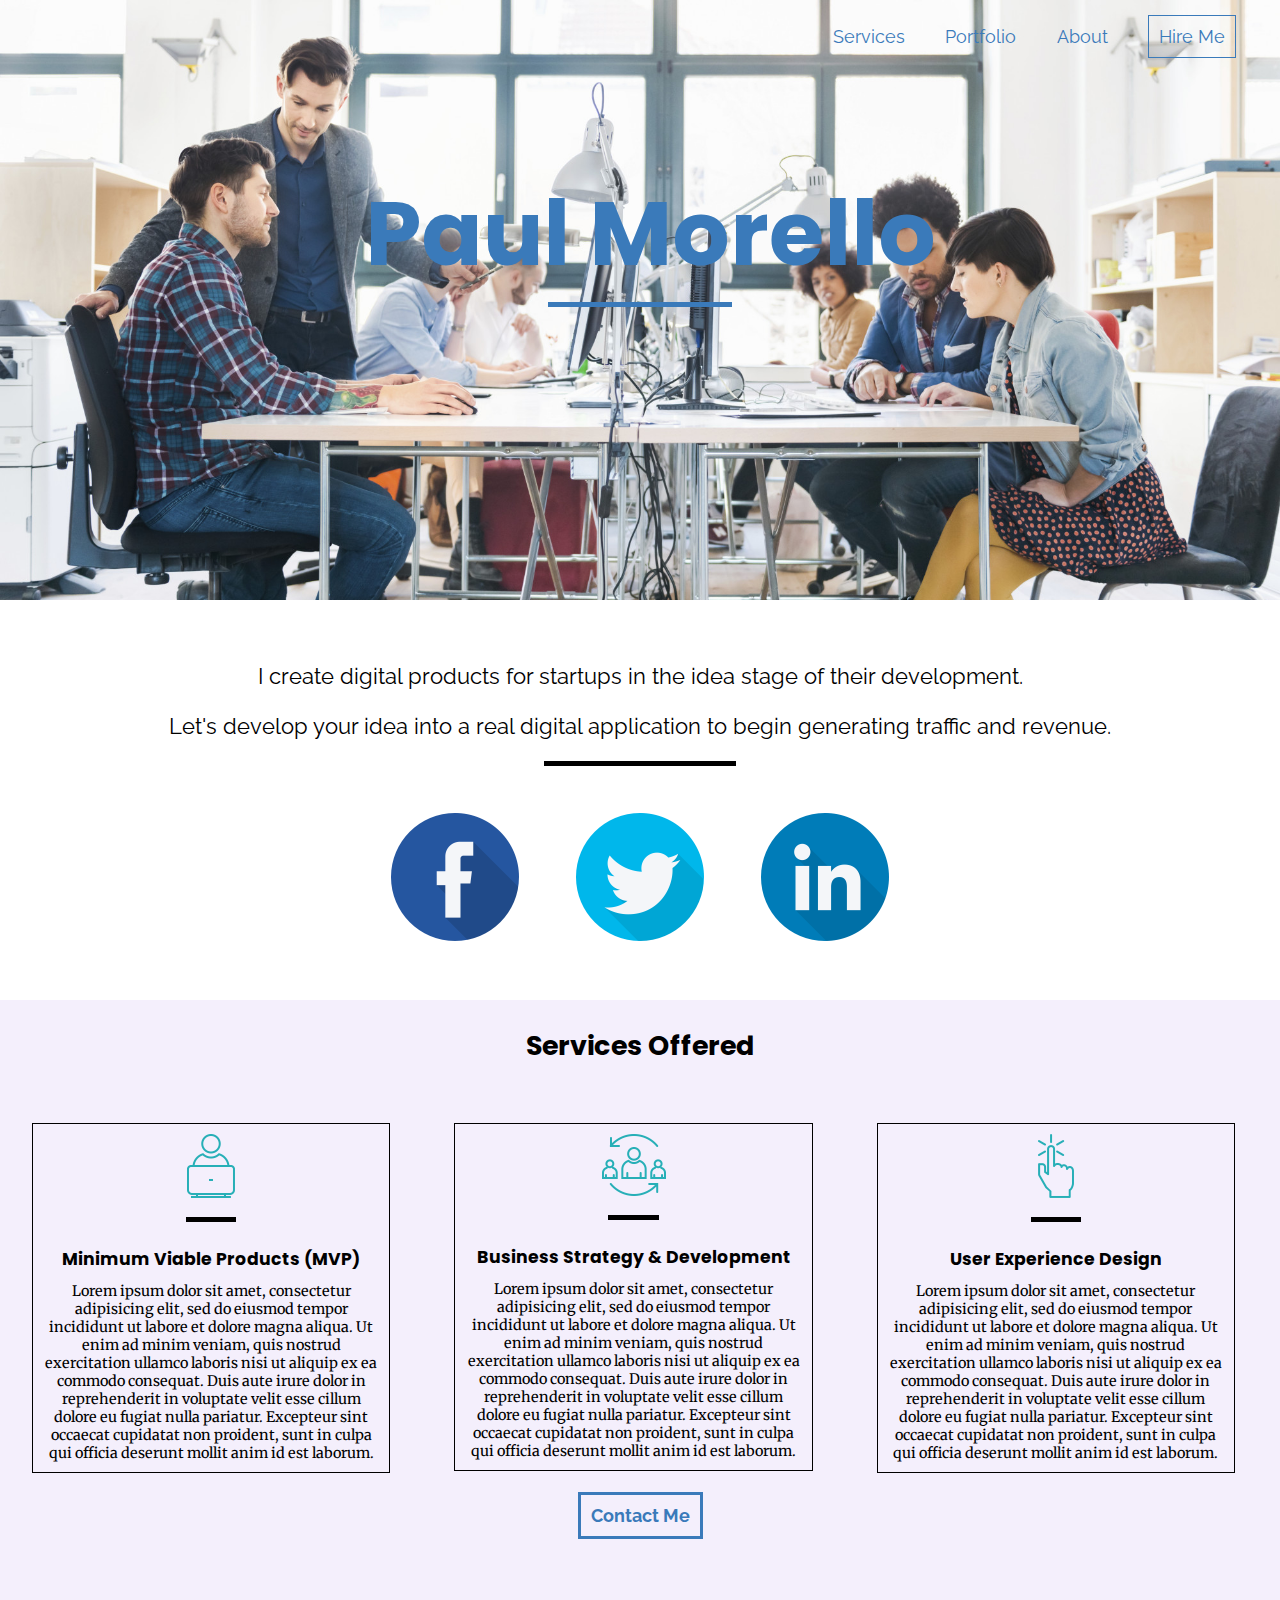
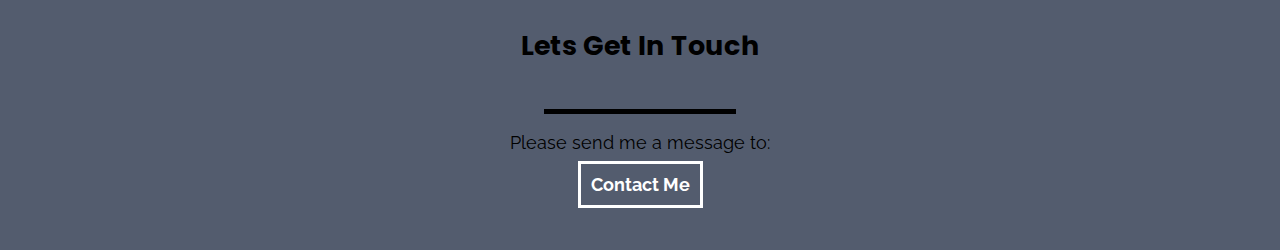
<file: final_project/index.html>
<!DOCTYPE html>
<html>

<head>
	<title>Paul Morello Portfolio</title>
	<link rel="stylesheet" type="text/css" href="css/style.css">
	<meta name="viewport" content="width=device-width, initial-scale=1">
</head>

<body>
	<div id="wrapper">
		<div id="lander">
			<nav>
					<a href="#">Services</a>
					<a href="#">Portfolio</a>
					<a href="#">About</a>
					<a id="hire" href="#">Hire Me</a>
			</nav>
			<header>
				<h1>Paul Morello</h1>
				<hr id="headerline">
			</header>
		</div>

		<div id="two_column">
			<aside id="right">
				<p class="info">I create digital products for startups in the idea stage of their development.</p>

				<br>

				<p class="info">Let's develop your idea into a real digital application to begin generating traffic and revenue.</p>
				<hr>
				<div id="clearfix">
					<img class="social" src="images/facebook.png">
					<img class="social" src="images/twitter.png">
					<img class="social" src="images/linkedin.png">
				</div>
			</aside>
		</div>

		<main>
		<h2>Services Offered</h2>
			<div id="one" class="clearfix">
				<section class="services">	
				    <img src="images/employee.png">
				    <hr>
					<h3>Minimum Viable Products (MVP)</h3>
					<p>Lorem ipsum dolor sit amet, consectetur adipisicing elit, sed do eiusmod
					tempor incididunt ut labore et dolore magna aliqua. Ut enim ad minim veniam,
					quis nostrud exercitation ullamco laboris nisi ut aliquip ex ea commodo
					consequat. Duis aute irure dolor in reprehenderit in voluptate velit esse
					cillum dolore eu fugiat nulla pariatur. Excepteur sint occaecat cupidatat non
					proident, sunt in culpa qui officia deserunt mollit anim id est laborum.</p>
				</section>
				<section class="services">
				    <img src="images/business_strategy.png">
				    <hr>
				    <h3>Business Strategy & Development</h3>
					<p>Lorem ipsum dolor sit amet, consectetur adipisicing elit, sed do eiusmod
					tempor incididunt ut labore et dolore magna aliqua. Ut enim ad minim veniam,
					quis nostrud exercitation ullamco laboris nisi ut aliquip ex ea commodo
					consequat. Duis aute irure dolor in reprehenderit in voluptate velit esse
					cillum dolore eu fugiat nulla pariatur. Excepteur sint occaecat cupidatat non
					proident, sunt in culpa qui officia deserunt mollit anim id est laborum.</p>
				</section>
				<section class="services">
					<img src="images/ux.png">
					<hr>
					<h3>User Experience Design</h3>
					<p>Lorem ipsum dolor sit amet, consectetur adipisicing elit, sed do eiusmod
					tempor incididunt ut labore et dolore magna aliqua. Ut enim ad minim veniam,
					quis nostrud exercitation ullamco laboris nisi ut aliquip ex ea commodo
					consequat. Duis aute irure dolor in reprehenderit in voluptate velit esse
					cillum dolore eu fugiat nulla pariatur. Excepteur sint occaecat cupidatat non
					proident, sunt in culpa qui officia deserunt mollit anim id est laborum.</p>
				</section>
			</div>	
			<a id="contact" href="#">Contact Me</a>
		</main>	

		<footer>
			<h2>Lets Get In Touch</h2>
			<hr>
			<p id="message">Please send me a message to:</p>
			<br>
			<a id="footcontact" href="mailto:fake@fake.com">Contact Me</a>
		</footer>
	</div>
</body>
</html>
</file>
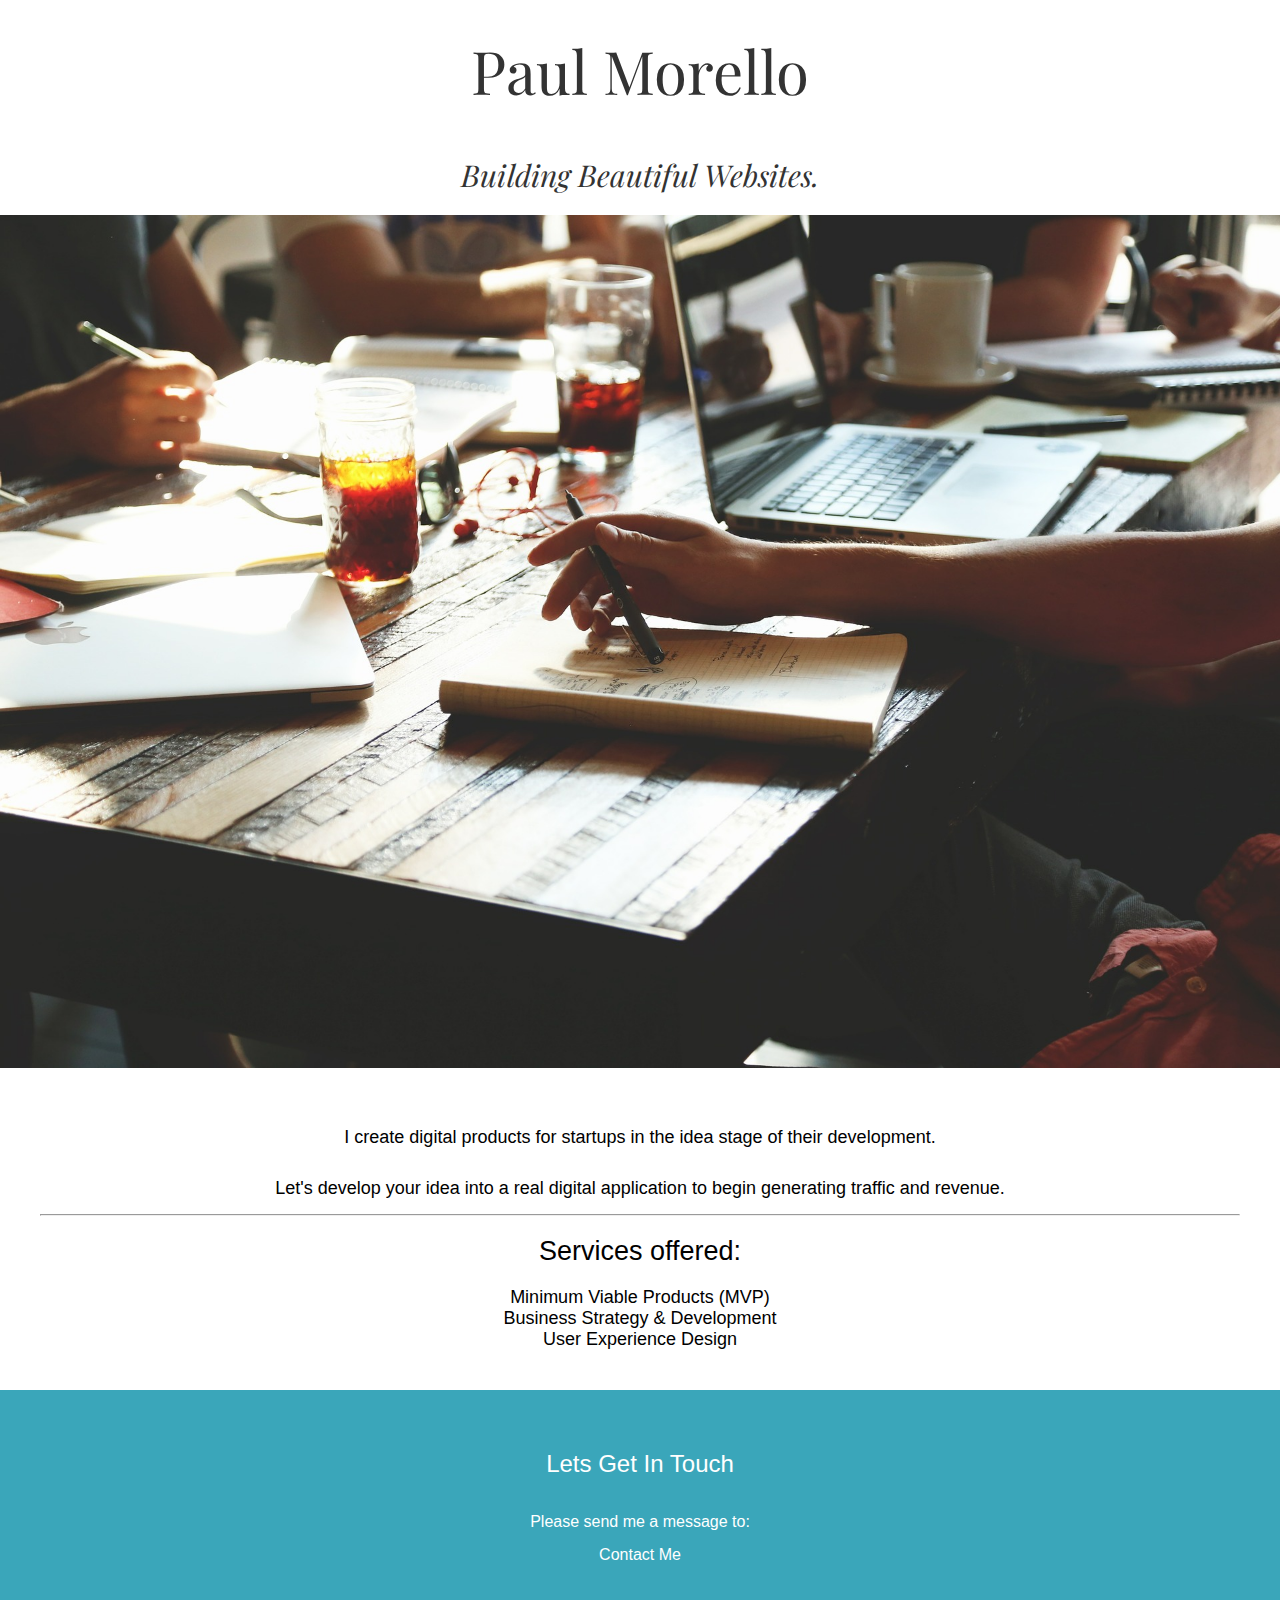
<file: unit_3/index.html>
<!DOCTYPE html>
<html>

<head>
	<title>Paul Morello Portfolio</title>
	<link rel="stylesheet" type="text/css" href="css/style.css">
	<link href="https://fonts.googleapis.com/css?family=Playfair+Display" rel="stylesheet">
</head>

<body>

	<header>
		<h1>Paul Morello</h1>

		<p id="slogan">Building Beautiful Websites.</p>

		<img src="images/startup.jpg" alt="Image of people at work" title="People at work">
	</header>

	<main>
		<p>I create digital products for startups in the idea stage of their development.</p>

		<p>Let's develop your idea into a real digital application to begin generating traffic and revenue.</p>

		<hr>

		<h2>Services offered:</h2>

			<ul>
			    <li>Minimum Viable Products (MVP)</li>
				<li>Business Strategy & Development</li>
				<li>User Experience Design</li>
			</ul>
	</main>	

	<footer>
		<h2>Lets Get In Touch</h2>
		<p>Please send me a message to:</p>
		<a href="mailto:fake@fake.com">Contact Me</a>
	</footer>


</body>
</html>
</file>
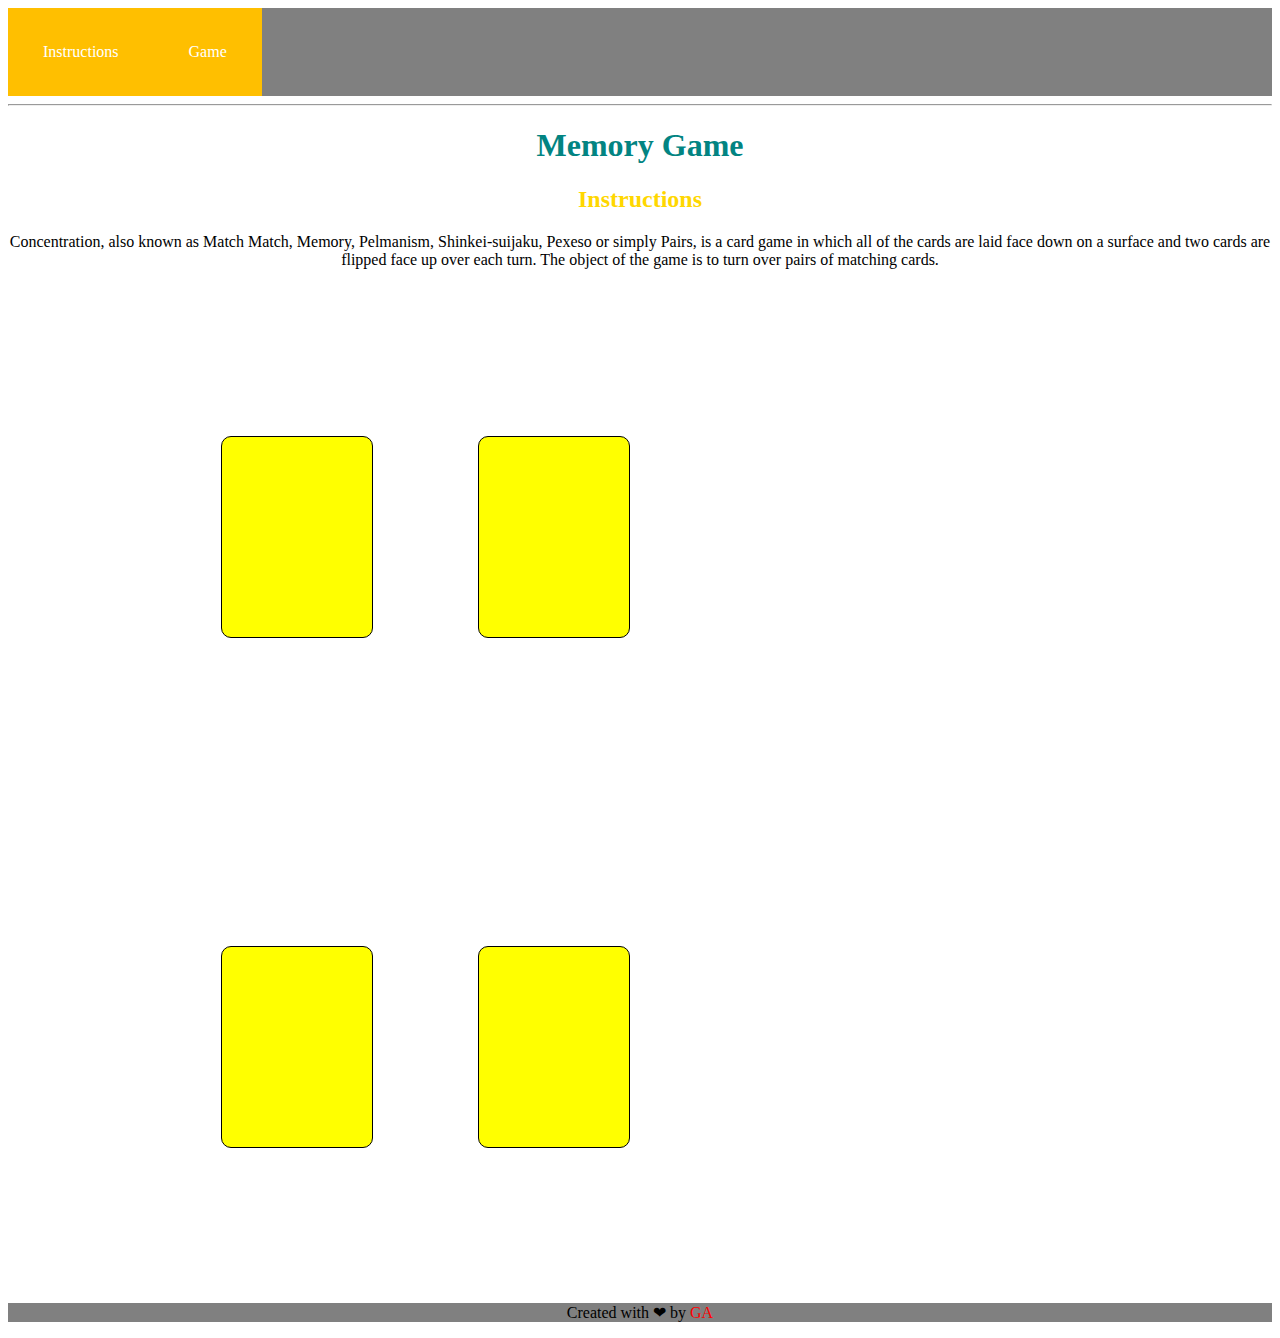
<file: wdi_fundamentals/index.html>
<!DOCTYPE html>

<html>
<head>
	<title>Memory Game</title>
	<link rel="stylesheet" type="text/css" href="css/style.css">
</head>

<body>

	<nav class="clearfix">
		<a href="#">Instructions</a>
		<a href="#">Game</a>
	</nav>

	<hr>

	<h1>Memory Game</h1>

	<h2>Instructions</h2>

	<p>Concentration, also known as Match Match, Memory, Pelmanism, Shinkei-suijaku, Pexeso or simply Pairs, is a card game in which all of the cards are laid face down on a surface and two cards are flipped face up over each turn. The object of the game is to turn over pairs of matching cards.</p>

	<div class="board">
    	<div class="card"></div>
    	<div class="card"></div>
    </div>

    <div class="board">
    	<div class="card"></div>
    	<div class="card"></div>
  	</div>
  	
<footer>
	<p>Created with &#10084 by <span class="name">GA</span></p>
</footer> 	

</body>
</html>
</file>
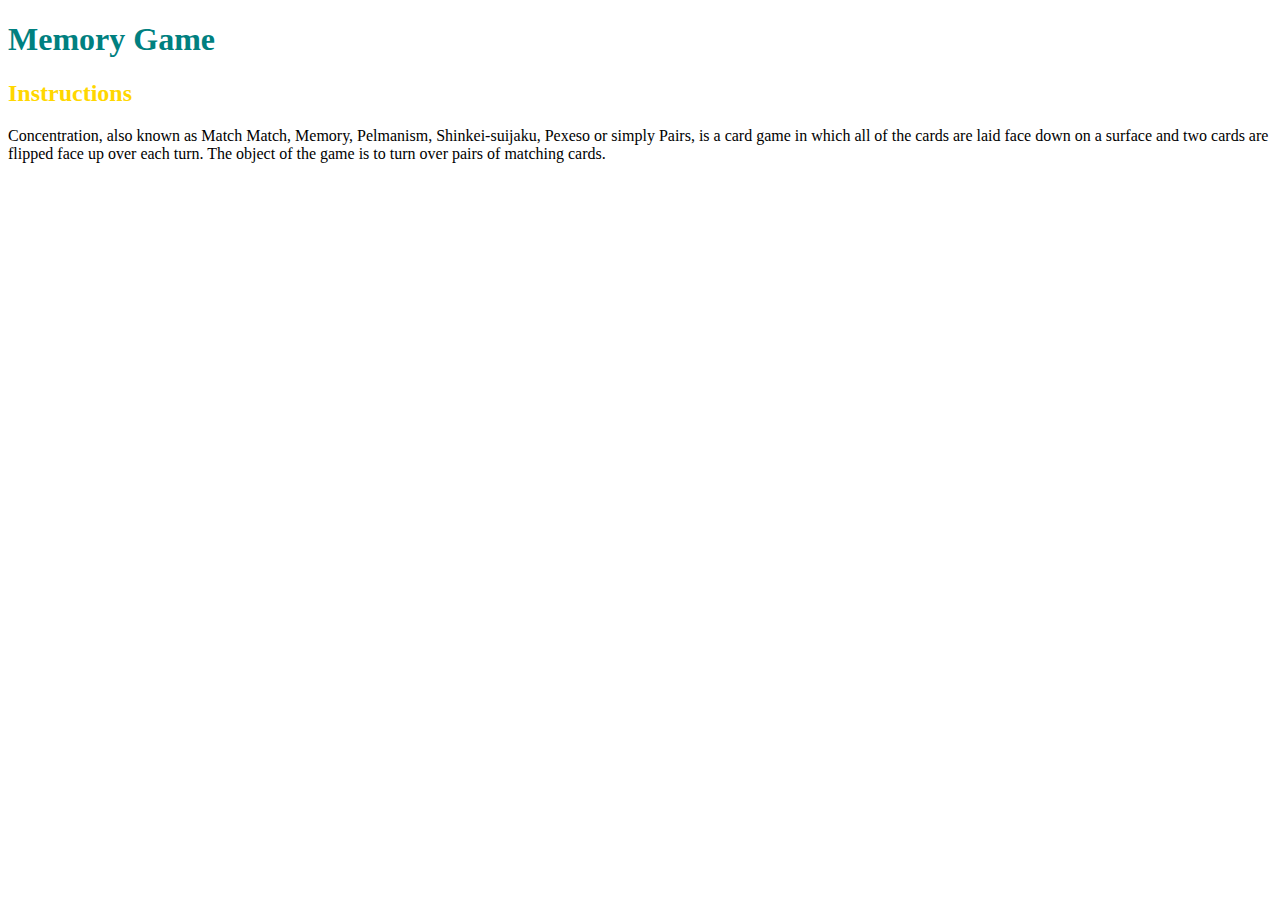
<file: wdi_unit_2/index.html>
<!DOCTYPE html>
<style>

h1 {
	color: teal;
}

h2 {
	color: gold;
}

</style>

<html>
<head>
	<title>Memory Game</title>
</head>
<body>
	<h1>Memory Game</h1>

	<h2>Instructions</h2>

	<p>Concentration, also known as Match Match, Memory, Pelmanism, Shinkei-suijaku, Pexeso or simply Pairs, is a card game in which all of the cards are laid face down on a surface and two cards are flipped face up over each turn. The object of the game is to turn over pairs of matching cards.</p>

</body>
</html>
</file>
<file: final_project/css/style.css>
@import url(https://fonts.googleapis.com/css?family=Poppins:700);
@import url(https://fonts.googleapis.com/css?family=Raleway);
@import url(https://fonts.googleapis.com/css?family=Titillium+Web:600);
@import url(https://fonts.googleapis.com/css?family=Merriweather:300);

* {
	padding: 0;
	margin: 0;
	box-sizing: border-box;
}

body {
	background-color: #E4E1DB;
	font-size: 18px;
	text-align: center;
	position: relative;
	display: block;
}

main {
	background-color: #F4EFFC;
	height: 600px;
}

article {
	font-family: "Merriweather", serif;
	font-size: 1.2em;
}

p {
	font-family: "Merriweather", serif;
	font-size: 1em;
}

hr {
	background-color: black;
	height: 5px;
	width: 15%;
	margin: 1em auto;
	border: none;
}

footer {
	background-color: #535C6E;
	height: 250px;
}

nav {
	float: right;
}

nav a:link {
	font-family: "Raleway", sans-serif;
	color: #3A7ABA;
	margin: 1em;
	text-decoration: none;
}

nav a:hover {
	text-decoration: underline;
}

h1 {
	font-family: "Poppins", sans-serif;
	font-size: 5em;
	color: #3A7ABA;
	padding: 140px 0 0 20px;
	margin: 0;
}

h2 {
	font-family: "Poppins", sans-serif;
	font-size: 1.5em;
	padding: 2% 0;
}

h3 {
	font-family: "Poppins", sans-serif;
	font-size: 1.2em;
	padding: 10px;
}

img {
	max-width: 250px;
}

.clearfix:after {
	visibility: hidden;
	display: block;
	font-size: 0;
	content:"";
	clear: both;
	height: 0;
}

.services {
	width: 28%;
	margin: 2.5%;
	padding: 10px;
	border: 1px solid black;
	float: left;
	font-size: .8em;
}

.info {
	font-family: "Raleway", sans-serif;
}

.social {
	margin: 2%;
	width: 10%;
}

#lander {
	background: url(../images/people_at_startup.jpg);
	-webkit-background-size: cover;
	-moz-background-size: cover;
	-o-background-size: cover;
	background-size: cover;
	padding: 2%;
	width: 100%;
	height: 600px;
}

#headerline {
	background-color: #3A7ABA;
	border: none;
	padding: 0;
	margin: 0 0 0 42.5%;
}

#two_column {
	background: white;
	height: 400px;
}

#right {
	margin: auto;
	padding: 5% 0 0 0;
	font-size: 1.2em;
}

#hire {
	border: 1px solid #3A7ABA;
	padding: 10px;
}

#hire:hover {
	text-decoration: none;
	background: #3A7ABA;
	color: white;
}

#contact {
	border: 3px solid #3A7ABA;
	padding: 10px;
	margin: 20px 0 0 0;
	text-decoration: none;
	font-family: "Raleway", sans-serif;
	color: #3A7ABA;
	font-weight: bold;
}

#contact:hover {
	text-decoration: none;
	background: #3A7ABA;
	color: white;
}

#footcontact {
	border: 3px solid white;
	padding: 10px;
	margin: 40px 0 0 0;
	text-decoration: none;
	font-family: "Raleway", sans-serif;
	color: white;
	font-weight: bold;
}

#footcontact:hover {
	text-decoration: none;
	background: white;
	color: #3A7ABA;
}

#message {
	font-family: "Raleway", sans-serif;
}

@media only screen and (max-width: 1200px) {
	#lander {
		height: 500px;
	}

@media only screen and (max-width: 1000px) {
	body {
		font-size: 16px;
	}
	#lander {
		height: 375px;
	}
}

@media only screen and (max-width: 650px) {
	body {
		font-size: 14px;
	}
	h1 {
		font-size: 3em;
	}
	.services {
		float: none;
		width: 90%;
		margin: 5%;
	}
	#right {
		float: none;
		width: 85%;
		margin: auto;
	}
	#lander {
		height: 250px;
	}
}

@media only screen and (max-width: 450px) {
	h1 {
		font-size: 2.5em;
	}
</file>
<file: unit_3/css/style.css>
* {
	padding: 0;
	margin: 0;
}

body {
	text-align: center;
	font-family: Helvetica, serif;
}

h1 {
	padding: 30px;
	font-weight: normal;
	font-family: 'Playfair Display', serif;
	font-size: 60px;
	color: #333333;
}

#slogan {
	font-family: 'Playfair Display', serif;
	font-style: italic;
	font-size: 30px;
	padding-bottom: 20px;
	color: #333333;
}

img {
	width: 100%;
}

main {
	padding: 40px;
	font-size: 18px;
}

h2 {
	padding: 20px;
	font-weight: normal;
}

p {
	padding: 15px;
}

ul {
	list-style-type: none;
}

a {
	text-decoration: none;
	color: white;
}

/* mouse over link */
a:hover {
	color: #D0E495;
}

footer {
	color: white;
	padding: 40px;
	background: #3AA6BA;
}
</file>
<file: wdi_fundamentals/css/style.css>
body {
	text-align: center;
}

nav {
	background-color: #808080;
}

nav a {
	text-decoration: none;
	background-color: #ffbf00;
	color: white;
	padding: 35px;
	display: block;
	float: left;
}

nav a:hover {
	background-color: #ee5f3c;
}

h1 {
	color: rgb(2, 132, 130);
}

h2 {
	color: #ffd700;
}

footer {
	background-color: #808080;
	clear: both;
}

.clearfix:after {
	visibility: hidden;
    display: block;
    content: " ";
    clear: both;
    height: 0;
    font-size: 0;
}

.board {
	height: 50%;
	width: 50%;
	float: left;
	margin: 8%;
}

.card {
	height: 200px;
	width: 150px;
	border: 1px solid black;
	background-color: yellow;
	border-radius: 10px;
	display: inline-block;
	margin: 8%;
}

.name {
	color: #ff0000;
}
</file>
